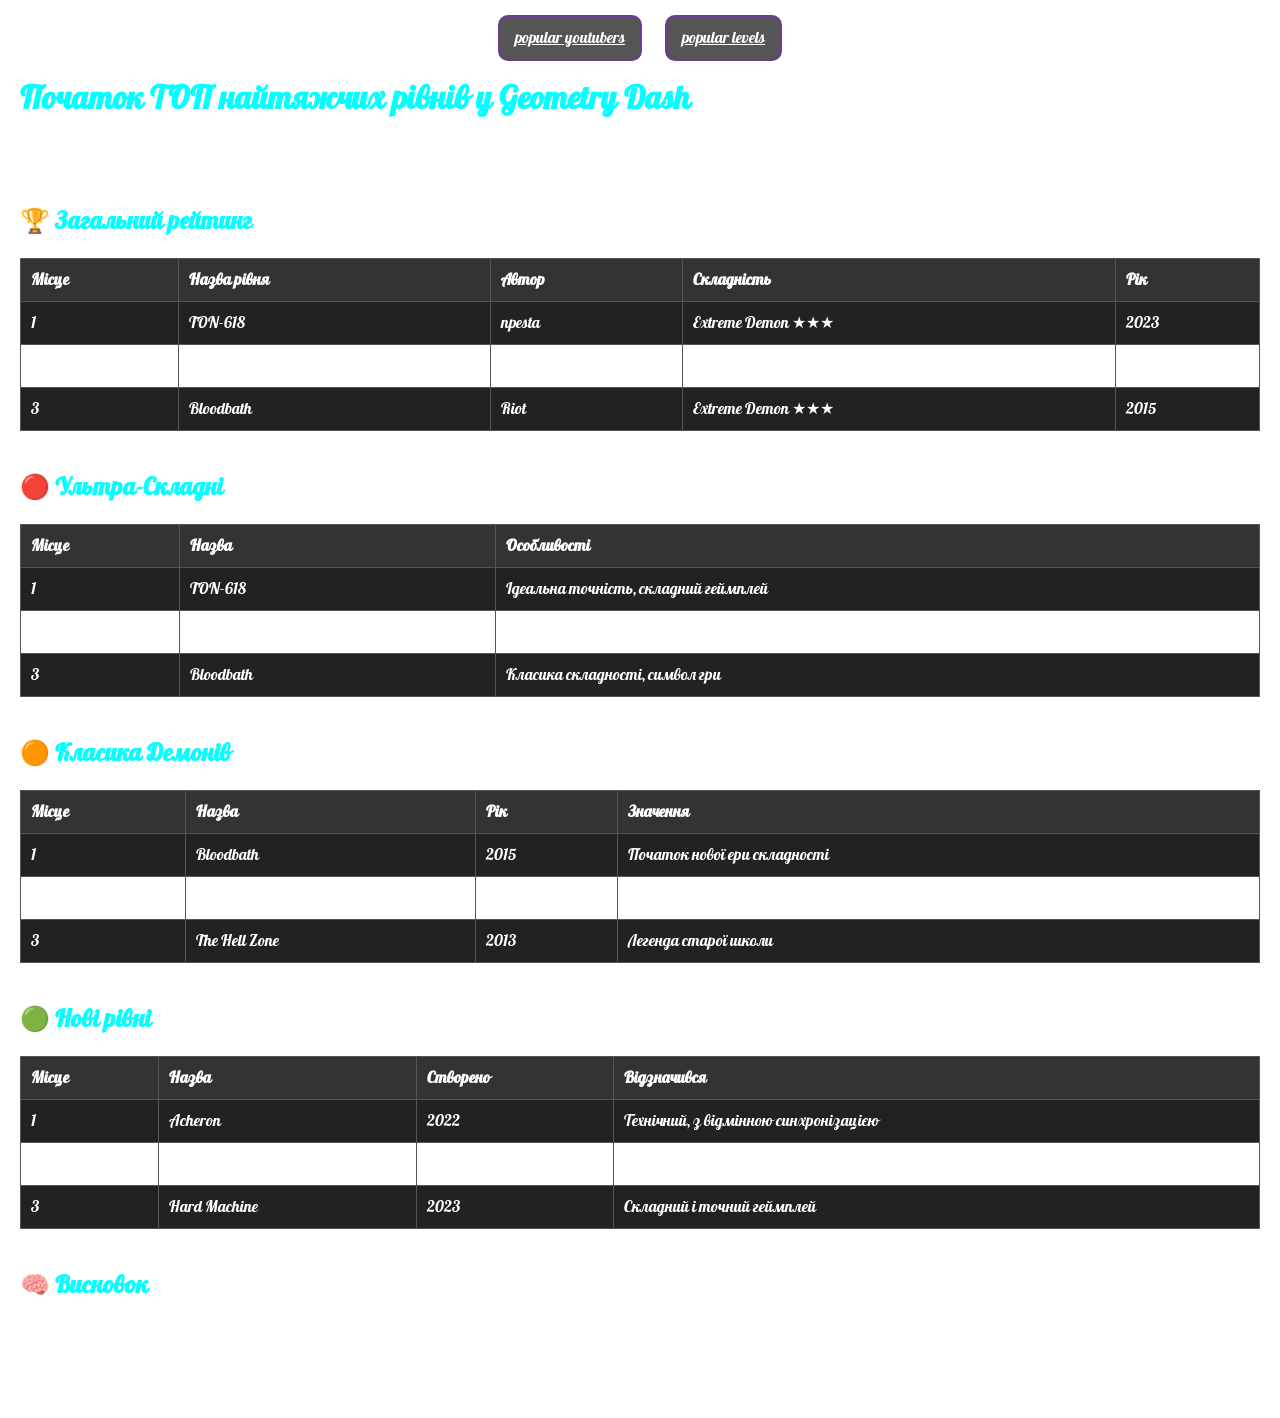
<file: index.html>
<!DOCTYPE html>
<html lang="uk">
<head>
    <meta charset="UTF-8">
    <meta name="viewport" content="width=device-width, initial-scale=1.0">
    <title>Топ найтяжчих рівнів Geometry Dash</title>
    <link rel="stylesheet" href="style.css">
    <style>
        
    </style>
</head>
<body>
    <header class="header">
        <nav class="header_nav">
            <a href="popular_youtubers.html" class="btn">popular youtubers</a>
            <a href="popular_levels.html" class="btn">popular levels</a>
        </nav>
    </header>
    
    <h1>Початок ТОП найтяжчих рівнів у Geometry Dash</h1>
    <p>Geometry Dash — це музична аркадна гра, де гравці проходять складні рівні, стрибаючи через перешкоди. У цьому проєкті ми розглянемо найскладніші рівні в історії гри.</p>

    <div class="section">
        <h2>🏆 Загальний рейтинг</h2>
        <table>
            <tr>
                <th>Місце</th>
                <th>Назва рівня</th>
                <th>Автор</th>
                <th>Складність</th>
                <th>Рік</th>
            </tr>
            <tr>
                <td>1</td>
                <td>TON-618</td>
                <td>npesta</td>
                <td>Extreme Demon ★★★</td>
                <td>2023</td>
            </tr>
            <tr>
                <td>2</td>
                <td>Slaughterhouse</td>
                <td>icedcave</td>
                <td>Extreme Demon ★★★</td>
                <td>2021</td>
            </tr>
            <tr>
                <td>3</td>
                <td>Bloodbath</td>
                <td>Riot</td>
                <td>Extreme Demon ★★★</td>
                <td>2015</td>
            </tr>
        </table>
    </div>

    <div class="section">
        <h2>🔴 Ультра-Складні</h2>
        <table>
            <tr>
                <th>Місце</th>
                <th>Назва</th>
                <th>Особливості</th>
            </tr>
            <tr>
                <td>1</td>
                <td>TON-618</td>
                <td>Ідеальна точність, складний геймплей</td>
            </tr>
            <tr>
                <td>2</td>
                <td>Slaughterhouse</td>
                <td>Швидкий темп, темна атмосфера</td>
            </tr>
            <tr>
                <td>3</td>
                <td>Bloodbath</td>
                <td>Класика складності, символ гри</td>
            </tr>
        </table>
    </div>

    <div class="section">
        <h2>🟠 Класика Демонів</h2>
        <table>
            <tr>
                <th>Місце</th>
                <th>Назва</th>
                <th>Рік</th>
                <th>Значення</th>
            </tr>
            <tr>
                <td>1</td>
                <td>Bloodbath</td>
                <td>2015</td>
                <td>Початок нової ери складності</td>
            </tr>
            <tr>
                <td>2</td>
                <td>Cataclysm</td>
                <td>2014</td>
                <td>Перший відомий Extreme Demon</td>
            </tr>
            <tr>
                <td>3</td>
                <td>The Hell Zone</td>
                <td>2013</td>
                <td>Легенда старої школи</td>
            </tr>
        </table>
    </div>

    <div class="section">
        <h2>🟢 Нові рівні</h2>
        <table>
            <tr>
                <th>Місце</th>
                <th>Назва</th>
                <th>Створено</th>
                <th>Відзначився</th>
            </tr>
            <tr>
                <td>1</td>
                <td>Acheron</td>
                <td>2022</td>
                <td>Технічний, з відмінною синхронізацією</td>
            </tr>
            <tr>
                <td>2</td>
                <td>Kyouki</td>
                <td>2023</td>
                <td>Унікальний візуальний стиль</td>
            </tr>
            <tr>
                <td>3</td>
                <td>Hard Machine</td>
                <td>2023</td>
                <td>Складний і точний геймплей</td>
            </tr>
        </table>
    </div>

    <div class="section">
        <h2>🧠 Висновок</h2>
        <p>Ці рівні — не просто складні. Вони є витворами мистецтва у світі гри Geometry Dash. Вони показують, як далеко може зайти креативність гравців та творців рівнів.</p>
        <p>Дякую за перегляд!</p>
    </div>
</html>
</file>
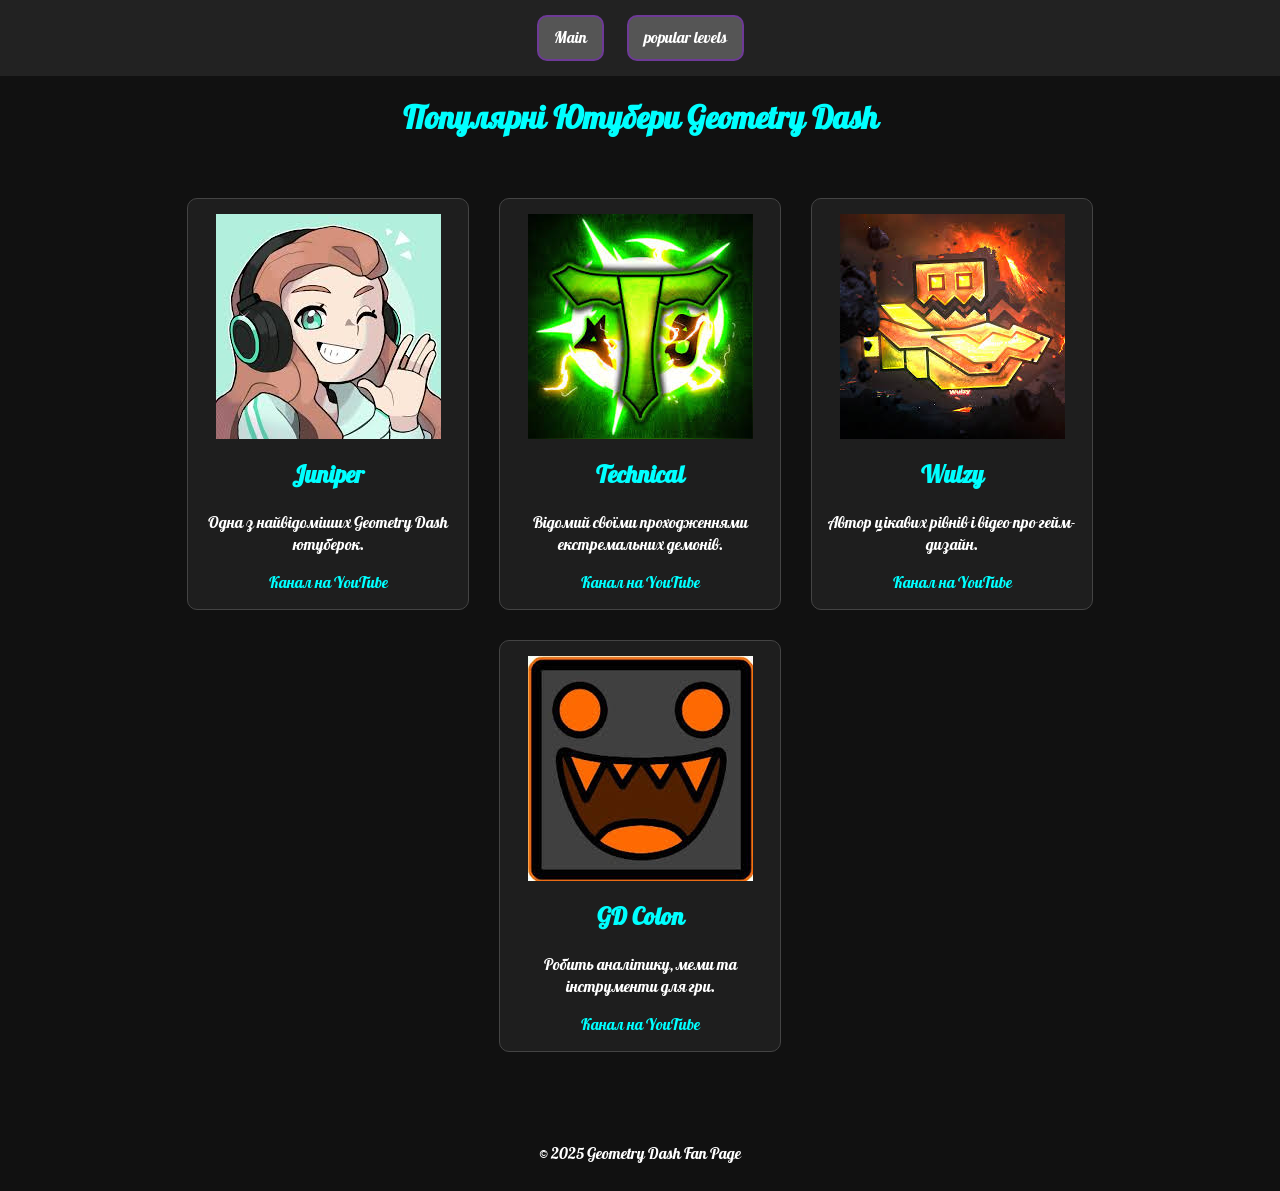
<file: popular_youtubers.html>
<html>
  <head>
     <title>
    Популярні Ютубери
  </title>
    <link rel="stylesheet" href="popular_youtubers.css">
  </head>
 
  <body>
  
<header class="header">
        <nav class="header_nav">
            <a href="index.html" class="btn">Main</a>
          <a href="popular_levels.html" class="btn">popular levels</a>
        </nav>
    </header>
<h1>Популярні Ютубери Geometry Dash</h1>
<div class="container">
    <div class="card">
        <img src="[data-uri]">
        <h2>Juniper</h2>
        <p>Одна з найвідоміших Geometry Dash ютуберок.</p>
        <a href="https://www.youtube.com/c/JuniperGD" target="_blank">Канал на YouTube</a>
    </div>

    <div class="card">
        <img src="[data-uri]">
        <h2>Technical</h2>
        <p>Відомий своїми проходженнями екстремальних демонів.</p>
        <a href="https://www.youtube.com/c/TechnicalGD" target="_blank">Канал на YouTube</a>
    </div>

    <div class="card">
        <img src="[data-uri]">
        <h2>Wulzy</h2>
        <p>Автор цікавих рівнів і відео про гейм-дизайн.</p>
        <a href="https://www.youtube.com/@Wulzy" target="_blank">Канал на YouTube</a>
    </div>

    <div class="card">
        <img src="[data-uri]">
        <h2>GD Colon</h2>
        <p>Робить аналітику, меми та інструменти для гри.</p>
        <a href="https://www.youtube.com/c/GDColon" target="_blank">Канал на YouTube</a>
    </div>
</div>

<footer>
    <p>&copy; 2025 Geometry Dash Fan Page</p>
</footer>
  </body>
</html>
</file>
<file: style.css>
@import url('https://fonts.googleapis.com/css2?family=Pattaya&display=swap');

.first{
    text-align:center;
}
body {
    font-family: "Pattaya", sans-serif;
    background-image: url(https://cdn.pixabay.com/photo/2016/11/23/15/23/cosmos-1853491_1280.jpg);
    color: #fff;
    margin: 0;
    padding: 20px;
}
        h1, h2, h3 {
            color: #00ffff;
        }
        table {
            width: 100%;
            border-collapse: collapse;
            margin-top: 20px;
        }
        th, td {
            border: 1px solid #555;
            padding: 10px;
            text-align: left;
        }
        th {
            background: #333;
        }
        tr:nth-child(even) {
            background: #222;
        }
        .section {
            margin-top: 40px;
        }
        .btn{
            padding: 10px 15px;
            border: 2px solid #6e3a97;
            background-color: #555;
            color: #fff;
            border-radius: 10px;
            text-align: center;
             margin: -5px 10px;
          display: inline-block;
           }
         .header{
            text-align:center;
        }
.btn:hover{
            transform: scale(1.1);
            background-color: #6aa396;
            transition: .5s;
            box-shadow: 0 0 10px 1px #00ffff;
        }
</file>
<file: popular_youtubers.css>
@import url('https://fonts.googleapis.com/css2?family=Pattaya&display=swap');

.first{
    text-align:center;
}
body {
    font-family: "Pattaya", sans-serif;
    background-image: url(https://cdn.pixabay.com/photo/2016/11/23/15/23/cosmos-1853491_1280.jpg);
    color: #fff;
    margin: 0;
    padding: 20px;
}
        h1, h2, h3 {
            color: #00ffff;
        }
       
     
         body {
            background-color: #111;
            color: #fff;
            margin: 0;
            padding: 0;
        }

        header {
            background-color: #222;
            padding: 20px;
            text-align: center;
        }

        header h1 {
            margin: 0;
            font-size: 2em;
        }

        .container {
            display: flex;
            flex-wrap: wrap;
            justify-content: center;
            padding: 20px;
        }

        .card {
            background-color: #1e1e1e;
            border: 1px solid #444;
            border-radius: 10px;
            width: 250px;
            margin: 15px;
            padding: 15px;
            text-align: center;
            transition: transform 0.3s;
        }

        .card:hover {
            transform: scale(1.05);
        }

       

        a {
            color: #00ffff;
            text-decoration: none;
        }

        a:hover {
            text-decoration: underline;
        }

        footer {
            text-align: center;
            padding: 10px;
            background-color: #111;
            margin-top: 30px;
        }
        
        h1{
            text-align:center;
        }

        .btn{
            padding: 10px 15px;
            border: 2px solid #6e3a97;
            background-color: #555;
            color: #fff;
            border-radius: 10px;
            margin: -5px 10px;
          display: inline-block;
           }
         .btn:hover{
            transform: scale(1.1);
            background-color: #6aa396;
            transition: .5s;
            box-shadow: 0 0 10px 1px #00ffff;
        }
</file>
